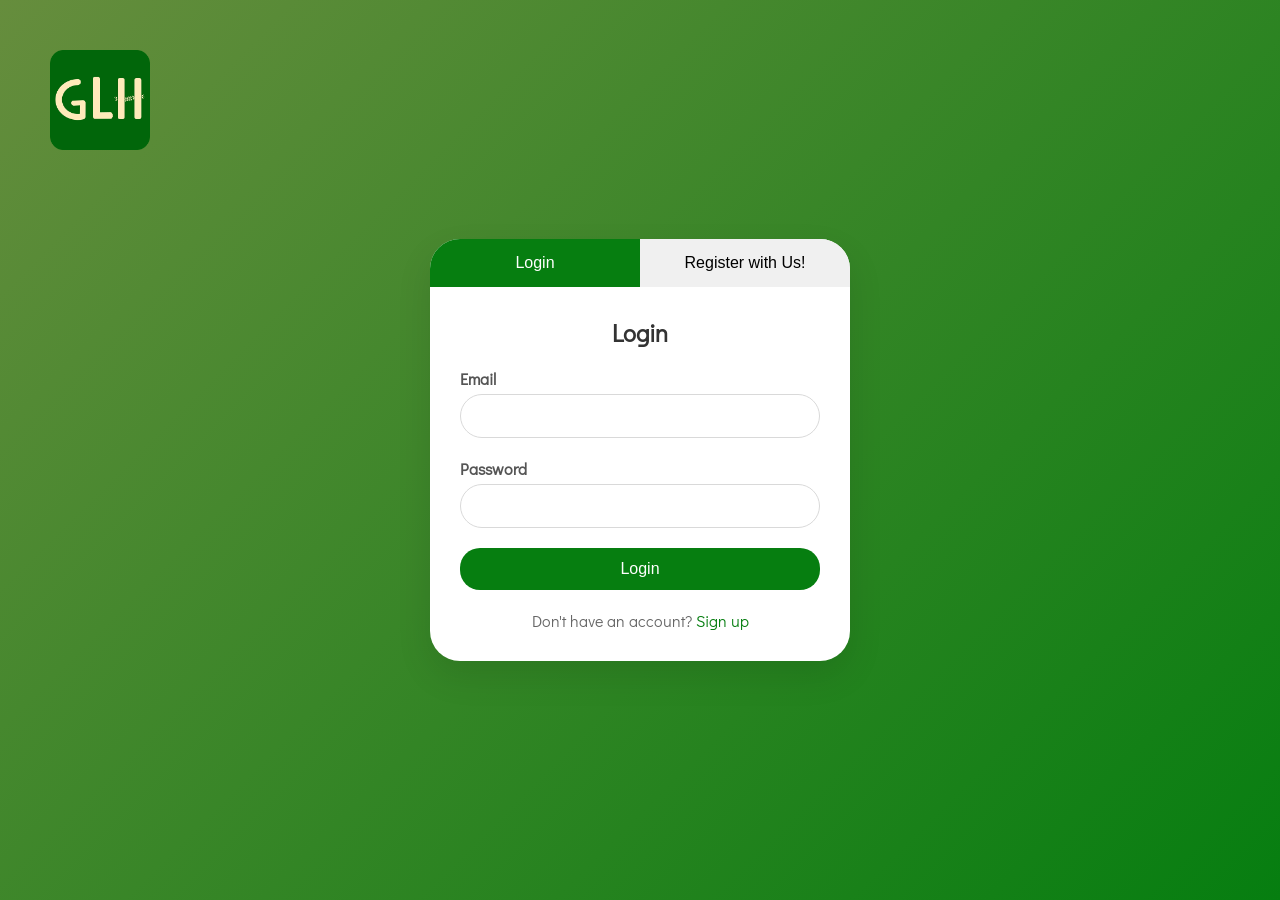
<file: html/index.html>
<!DOCTYPE html>
<html lang="en">
<head>
    <!--linking style sheet and script file to the html page--->
    <meta charset="UTF-8">
    <meta name="viewport" content="width=device-width, initial-scale=1.0">
    <title>Login & Sign Up</title>
    <link rel="stylesheet" href="../css/styles.css">
</head>
<!--creating Login and Sign up toggles-->
<body>
    <img src="../pictures/GLH logo.png" alt="GLH Logo" class="logo">
    <div class="container">
        <div class="form-container">
            <div class="form-toggle">
                <button id="login-toggle" class="active">Login</button>
                <button id="signup-toggle">Register with Us!</button>
            </div>
            <!--creating login and sign up forms--->
            <form id="login-form" class="form active">
                <h2>Login</h2>
                <div class="input-group">
                    <label for="login-email">Email</label>
                    <input type="email" id="login-email" required>
                </div>
                <div class="input-group">
                    <label for="login-password">Password</label>
                    <input type="password" id="login-password" required>
                </div>
                <button type="submit" class="btn">Login</button>
                <p class="switch-link">Don't have an account? <a href="#" id="switch-to-signup">Sign up</a></p>
            </form>
            <form id="signup-form" class="form">
                <h2>Register with Us!</h2>
                <div class="input-group">
                    <label for="signup-first-name">First Name</label>
                    <input type="text" id="signup-first-name" required>
                </div>
                <div class="input-group">
                    <label for="signup-last-name">Last Name</label>
                    <input type="text" id="signup-last-name" required>
                </div>
                <div class="input-group">
                    <label for="signup-email">Email</label>
                    <input type="email" id="signup-email" required>
                </div>
                <div class="input-group">
                    <label for="signup-password">Password</label>
                    <input type="password" id="signup-password" required>
                </div>
                <div class="input-group">
                    <label for="signup-confirm-password">Confirm Password</label>
                    <input type="password" id="signup-confirm-password" required>
                </div>
                <!-- giving users the ability to choose their role -->
                <div class="input-group">
                    <label for="signup-role">Select Role</label>
                    <select name="role" id="signup-role" class="role" placeholder="Please select your role" required>
                        <option value="">Select Role</option>
                        <option value="student">Customer</option>
                        <option value="teacher">Farmer/Producer</option>
                    </select>
                    <!-- giving users the ability to login or signup if they are directed to the wrong page -->
                </div>
                <button type="submit" class="btn">Sign Up</button>
                <p class="switch-link">Already have an account? <a href="#" id="switch-to-login">Sign in!</a></p>
            </form>
        </div>
    </div>
    <script src="../js/script.js"></script>
</body>
</html>
</file>
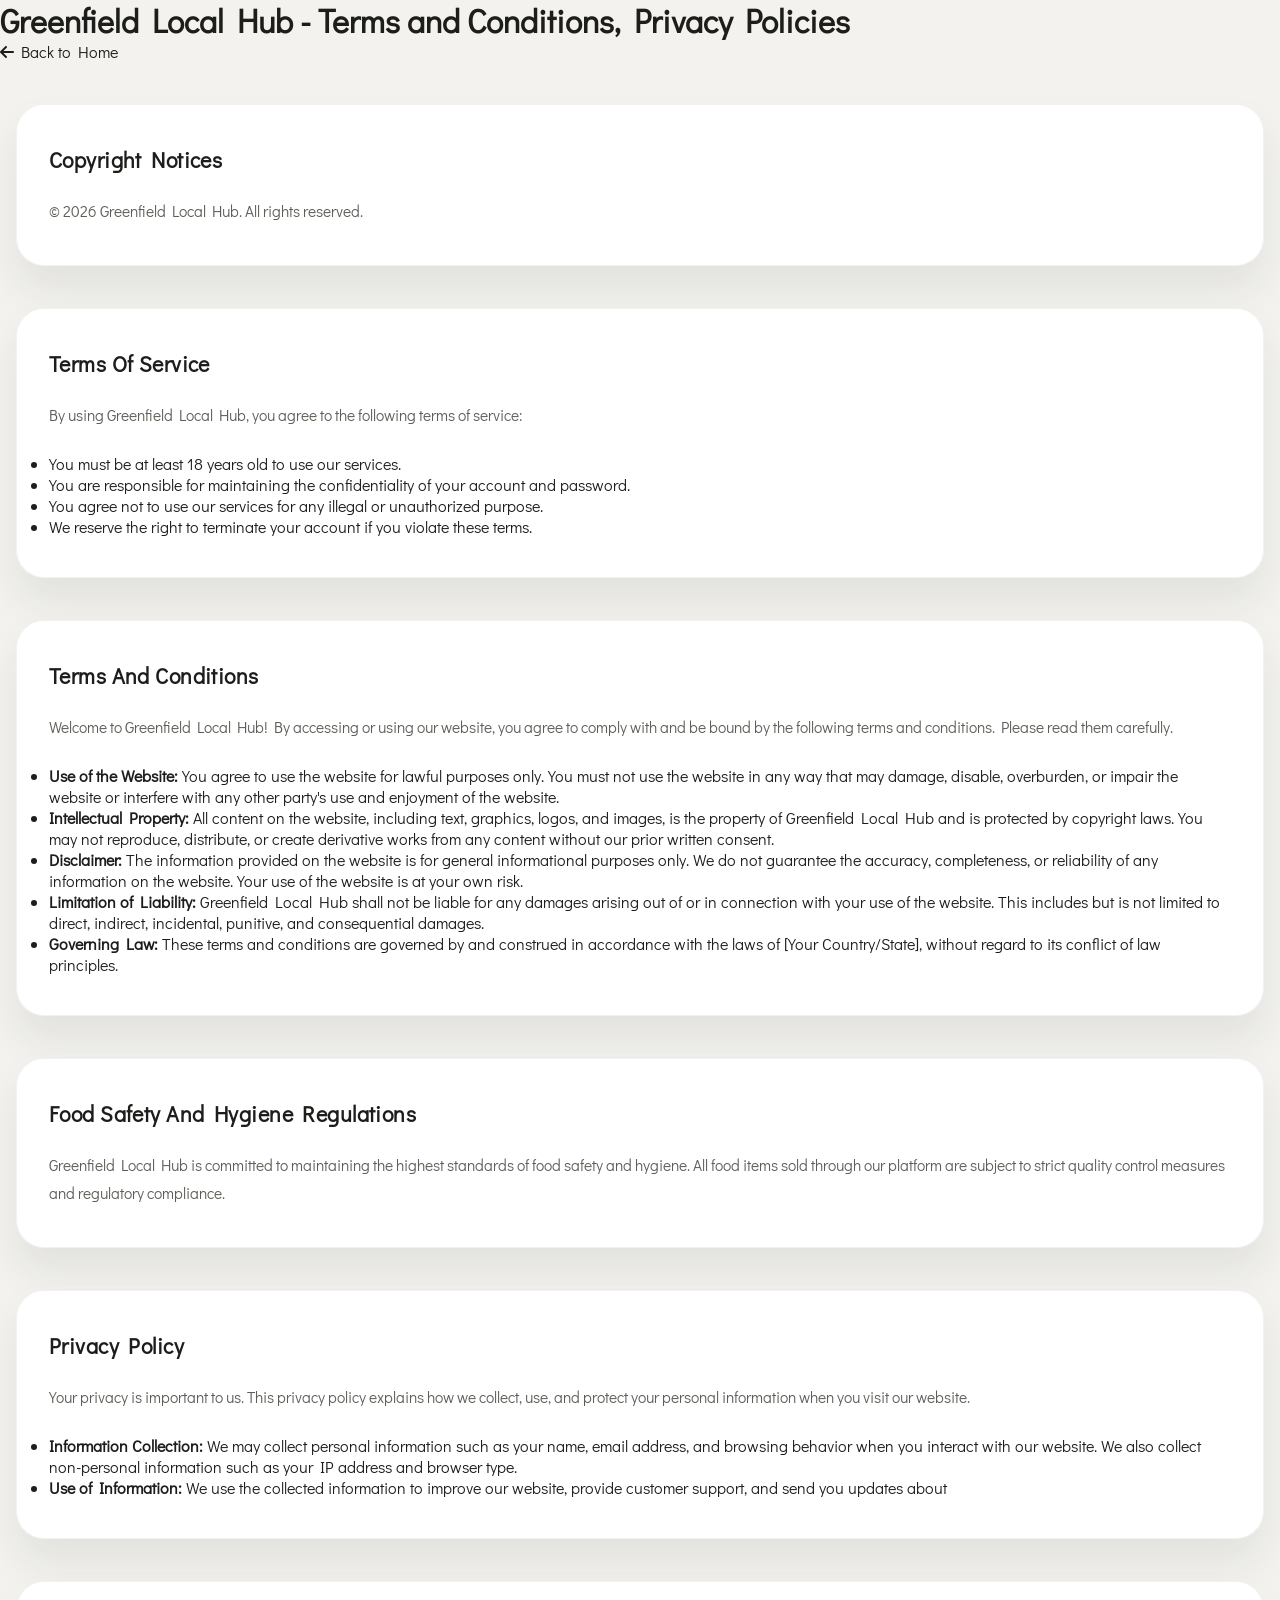
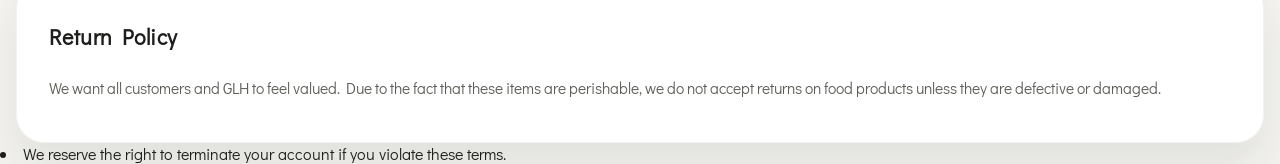
<file: html/legalities.html>
<!DOCTYPE html>
<html lang="en">
<head>
    <meta charset="UTF-8">
    <meta name="viewport" content="width=device-width, initial-scale=1.0">
    <title>Greenfield Local Hub | T&Cs and Policies</title>
    <link rel="stylesheet" href="../css/categories.css">
    <link rel="stylesheet" href="https://cdnjs.cloudflare.com/ajax/libs/font-awesome/6.5.1/css/all.min.css">
</head>
<body>
    <h1>Greenfield Local Hub - Terms and Conditions, Privacy Policies</h1>
    <span class="back-link"><a href="../php/homepage.php"><i class="fas fa-arrow-left"></i> Back to Home</a></span>

    <div class="categories__cards">
                <article class="category-card">
                    <div class="category-card__title">Copyright Notices</div>
                    <p>© 2026 Greenfield Local Hub. All rights reserved.</p>
                    </div>
                </article>

    <div class="categories__cards">
            <article class="category-card">
                <div class="category-card__title">Terms of Service</div>
                <p>By using Greenfield Local Hub, you agree to the following terms of service:</p>
                <ul>
                    <li>You must be at least 18 years old to use our services.</li>
                    <li>You are responsible for maintaining the confidentiality of your account and password.</li>
                    <li>You agree not to use our services for any illegal or unauthorized purpose.</li>
                    <li>We reserve the right to terminate your account if you violate these terms.</li>
                </ul>
                </div>
            </article>

    <div class="categories__cards">
            <article class="category-card">
                <div class="category-card__title">Terms and Conditions</div>
                <p>Welcome to Greenfield Local Hub! By accessing or using our website, you agree to comply with and be bound by the following terms and conditions. Please read them carefully.</p>
                <ul>
                    <li><strong>Use of the Website:</strong> You agree to use the website for lawful purposes only. You must not use the website in any way that may damage, disable, overburden, or impair the website or interfere with any other party's use and enjoyment of the website.</li>
                    <li><strong>Intellectual Property:</strong> All content on the website, including text, graphics, logos, and images, is the property of Greenfield Local Hub and is protected by copyright laws. You may not reproduce, distribute, or create derivative works from any content without our prior written consent.</li>
                    <li><strong>Disclaimer:</strong> The information provided on the website is for general informational purposes only. We do not guarantee the accuracy, completeness, or reliability of any information on the website. Your use of the website is at your own risk.</li>
                    <li><strong>Limitation of Liability:</strong> Greenfield Local Hub shall not be liable for any damages arising out of or in connection with your use of the website. This includes but is not limited to direct, indirect, incidental, punitive, and consequential damages.</li>
                    <li><strong>Governing Law:</strong> These terms and conditions are governed by and construed in
accordance with the laws of [Your Country/State], without regard to its conflict of law principles.</li>
                </ul>
                </div>
            </article>

    <div class="categories__cards">
                <article class="category-card">
                    <div class="category-card__title">Food Safety and Hygiene Regulations</div>
                    <p>Greenfield Local Hub is committed to maintaining the highest standards of food safety and hygiene. All food items sold through our platform are subject to strict quality control measures and regulatory compliance.</p>
                    </div>
                </article>

    <div class="categories__cards">
            <article class="category-card">
                <div class="category-card__title">Privacy Policy</div>
                <p>Your privacy is important to us. This privacy policy explains how we collect, use, and protect your personal information when you visit our website.</p>
                <ul>
                    <li><strong>Information Collection:</strong> We may collect personal information such as your name, email address, and browsing behavior when you interact with our website. We also collect non-personal information such as your IP address and browser type.</li>
                    <li><strong>Use of Information:</strong> We use the collected information to improve our website, provide customer support, and send you updates about</li>
                </ul>
                </div>
            </article>
        
    <div class="categories__cards">
            <article class="category-card">
                <div class="category-card__title">Return Policy</div>
                <p>We want all customers and GLH to feel valued. Due to the fact that these items are perishable, we do not accept returns on food products unless they are defective or damaged.</p>
                </div>
            </article>
        
                    <li>We reserve the right to terminate your account if you violate these terms.</li>
                </ul>
                </div>
            </article>
                
</body>
</html>
</file>
<file: css/styles.css>
/*single line comment*/
/*importing Google Fonts*/



@import url('https://fonts.googleapis.com/css2?family=Didact+Gothic&display=swap');
* {
    margin: 0;
    padding: 0;
    box-sizing: border-box;
}
/*image for GLH Logo*/
img{
    position: fixed;
    top: 50px;
    left: 50px;
    width: 100px;
    height: 100px;
}

body {
    font-family: 'Didact Gothic', sans-serif;
    background: linear-gradient(135deg, #668d3d 0%, #067e10 100%);
    min-height: 100vh;
    display: flex;
    justify-content: center;
    align-items: center;
}

.container {
    width: 100%;
    max-width: 500px;
    padding: 40px;
}

.form-container {
    background: white;
    border-radius: 30px;
    box-shadow: 0 15px 35px rgba(0, 0, 0, 0.1);
    overflow: hidden;
}

.form-toggle {
    display: flex;
}

.form-toggle button {
    flex: 1;
    padding: 15px;
    border: none;
    background: #f0f0f0;
    cursor: pointer;
    font-size: 16px;
    transition: background 0.3s;
}

.form-toggle button.active {
    background: #067e10;
    color: white;
}

.form {
    padding: 30px;
    display: none;
}

.form.active {
    display: block;
}

.form h2 {
    text-align: center;
    margin-bottom: 20px;
    color: #333;
}

.input-group {
    margin-bottom: 20px;
}

.input-group label {
    display: block;
    margin-bottom: 5px;
    color: #555;
    font-weight: bold;
}

.input-group input {
    width: 100%;
    padding: 12px;
    border: 1px solid #d9d9d9;
    border-radius: 25px;
    font-size: 16px;
    transition: border-color 0.3s;
}

.input-group input:focus {
    outline: none;
    border-color: #067e10;
}

select{
    width: 100%;
    padding: 12px;
    border: 1px solid #d9d9d9;
    border-radius: 25px;
    font-size: 16px;
    transition: border-color 0.3s;
}
select:focus {
    outline: none;
    border-color: #067e10;
}
.select-wrapper{
    position: relative;
    display: inline-block;
}

.option {
    border-radius: 20px;
}
.btn {
    width: 100%;
    padding: 12px;
    background: #067e10;
    color: white;
    border: none;
    border-radius: 20px;
    font-size: 16px;
    cursor: pointer;
    transition: background 0.3s;
}

.btn:hover {
    background: #055d0b;
}

.switch-link {
    text-align: center;
    margin-top: 20px;
    color: #666;
}

.switch-link a {
    color: #067e10;
    text-decoration: none;
}

.switch-link a:hover {
    text-decoration: underline;
}
/*ccs for back button*/
 .back-button {
        display: inline-flex;
        align-items: center;
        gap: 8px; /* space between icon and text */
        padding: 8px 14px;
        color: #333;
        text-decoration: none;
        border-radius: 25px;
        font-size: 16px;
        transition: background-color 0.3s ease;
    }
    .back-button:hover {
        background-color: #f0f0f0;
    }
    .back-icon {
        font-size: 18px;
        line-height: 1;
    }

/*css for t&cs checkbox*/
.terms a{
    color: #067e10;
    text-decoration: none;
}
</file>
<file: css/categories.css>
/* importing Google Fonts */

@import url('https://fonts.googleapis.com/css2?family=Didact+Gothic&display=swap');

:root {
    color-scheme: light;
    font-family: 'Didact Gothic', sans-serif;
    background-color: #f8f6f1;
}

* {
    margin: 0;
    padding: 0;
    box-sizing: border-box;
}

body {
    font-family: 'Didact Gothic', sans-serif;
    min-height: 100vh;
    background: #f3f2ee;
    color: #1d1d1b;
}

body::before {
    content: '';
    position: fixed;
    inset: 0;
    background: radial-gradient(circle at top, rgba(255,255,255,0.95), transparent 25%),
                linear-gradient(180deg, #f8f6f1 0%, #e6e2d9 100%);
    pointer-events: none;
    z-index: -1;
}

.categories {
    max-width: 1170px;
    margin: 0 auto;
    padding: 60px 24px 90px;
}

.categories__hero {
    position: relative;
    overflow: hidden;
    border-radius: 36px;
    min-height: 360px;
    padding-bottom: 48px;
    background-image: linear-gradient(180deg, rgba(255,255,255,0.82), rgba(255,255,255,0.92)),
                      url('../pictures/categories.png');
    background-size: cover;
    background-position: center;
    box-shadow: 0 26px 50px rgba(0, 0, 0, 0.12);
}

.categories__hero::after {
    content: '';
    position: absolute;
    inset: 0;
    background: radial-gradient(circle at top left, rgba(255,255,255,0.68), transparent 40%);
}

.basket-icon {
    position: absolute;
    top: 24px;
    right: 24px;
    z-index: 1;
}
.categories__heading {
    position: relative;
    z-index: 1;
    max-width: 600px;
    padding: 72px 46px;
}

.eyebrow {
    display: inline-block;
    margin-bottom: 16px;
    padding: 10px 18px;
    border-radius: 999px;
    background: rgba(255,255,255,0.95);
    color: #6f7a6c;
    font-size: 0.85rem;
    text-transform: uppercase;
    letter-spacing: 0.12em;
    font-weight: 700;
}

.category-card__image {
    width: 68px;
    height: 68px;
    object-fit: contain;
}

.categories__heading h1 {
    font-size: clamp(2.1rem, 2.5vw, 3.4rem);
    line-height: 1.03;
    margin: 0.65rem 0 1rem;
    color: #212121;
}

.categories__heading p {
    max-width: 520px;
    font-size: 1rem;
    line-height: 1.8;
    color: #4f524d;
}

.categories__cards {
    display: grid;
    gap: 30px;
    margin-top: 42px;
    grid-template-columns: repeat(auto-fit, minmax(240px, 1fr));
    padding: 0 16px;
    grid-auto-rows: minmax(min-content, max-content);
}

.categories__explore {
    margin-top: 60px;
    padding: 0 16px;
}

.category-card {
    background: rgba(255,255,255,0.98);
    border: 1px solid rgba(33, 33, 33, 0.06);
    border-radius: 28px;
    padding: 40px 32px;
    box-shadow: 0 24px 42px rgba(23, 34, 42, 0.08);
    display: flex;
    flex-direction: column;
    gap: 24px;
}

.category-card__title {
    font-size: 1.35rem;
    text-transform: capitalize;
    color: #1d1d1b;
    letter-spacing: 0.02em;
    font-weight: 700;
}

.category-card p {
    font-size: 0.97rem;
    line-height: 1.75;
    color: #5b5f57;
}

.category-card__footer {
    margin-top: auto;
    display: flex;
    flex-wrap: wrap;
    gap: 10px;
    align-items: center;
}

.category-card__footer .category-chip:first-child {
    flex: 0 0 100%;
    justify-content: flex-start;
}

.category-chip {
    display: inline-flex;
    align-items: center;
    justify-content: center;
    min-height: 40px;
    padding: 0 16px 0 28px;
    border-radius: 999px;
    background: rgba(255,255,255,0.94);
    color: #1d1d1b;
    font-size: 0.95rem;
    font-weight: 700;
    border: 1px solid rgba(0,0,0,0.04);
    position: relative;
}

.category-chip::before {
    content: '';
    position: absolute;
    left: 14px;
    width: 10px;
    height: 10px;
    border-radius: 50%;
    background: var(--chip-color, #5b5f57);
}
.category-card__actions {
    margin-top: 18px;
}

.admin-button {
    margin-top: 20px;
}

.category-card__price {
    display: flex;
    align-items: center;
    gap: 10px;
    font-size: 1rem;
}


.original-price {
    color: #8c8c8c;
    text-decoration: line-through;
}

.discount-price {
    color: #d44f4f;
    font-weight: 700;
}

.no-products {
    padding: 40px;
    text-align: center;
}
.qty-input {
    width: 60px;
    padding: 8px;
    border: 1px solid #ccc;
    border-radius: 20px;
    font-size: 1rem;
    color: #66bd3d;
}

.btn--small {
    display: inline-flex;
    align-items: center;
    justify-content: center;
    padding: 0.85rem 1.2rem;
    border-radius: 999px;
    border: none;
    background: #66bd3d;
    color: #fff;
    font-weight: 700;
    cursor: pointer;
    transition: background 0.2s ease;
    text-decoration: none;
}

.btn--small:hover {
    background: #014d01;
}
 a:link,
 a:visited,
 a:hover,
    a:active {
        color: inherit;
        text-decoration: none;
    }

.page-footer {
    margin: 36px auto 0;
    padding: 24px 20px;
    text-align: center;
    color: #6f746c;
    font-size: 0.95rem;
}

@media (max-width: 720px) {
    .categories {
        padding: 28px 16px 48px;
    }
    .categories__heading {
        padding: 40px 20px 26px;
    }
    .categories__cards {
        margin-top: -46px;
    }
    .category-card {
        padding: 24px;
    }
}
</file>
